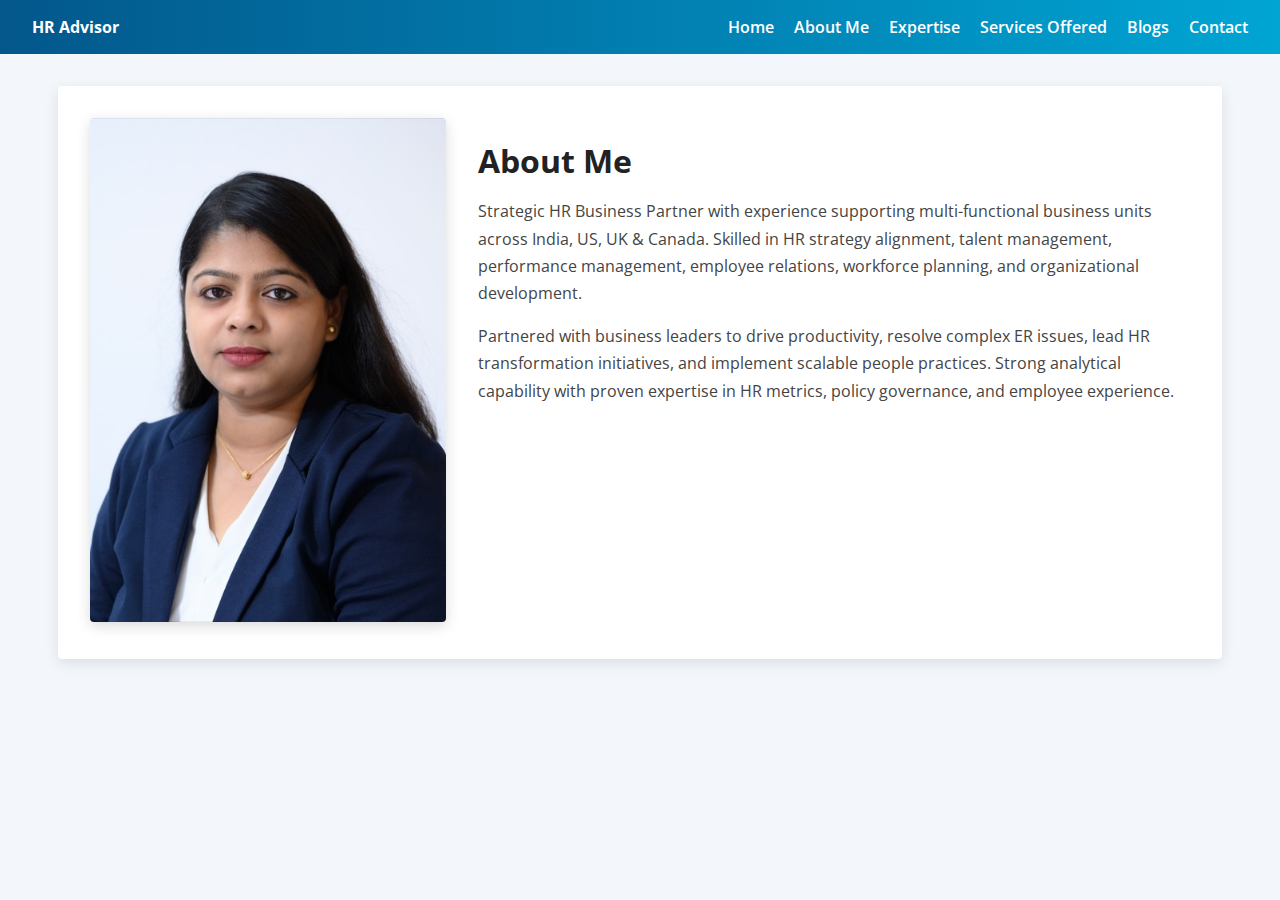
<file: about.html>
<!DOCTYPE html>
<html lang="en">
<head>
  <meta charset="UTF-8">
  <title>About Me | Debashree Bhattacharyya</title>
  <meta name="viewport" content="width=device-width, initial-scale=1" />

  <link rel="preconnect" href="https://fonts.googleapis.com">
  <link rel="preconnect" href="https://fonts.gstatic.com" crossorigin>
  <link href="https://fonts.googleapis.com/css2?family=Open+Sans:wght@300;400;600;700&display=swap" rel="stylesheet">

  <style>
    body {
      margin: 0;
      font-family: "Open Sans", sans-serif;
      background: #f3f6fa;
      color: #222;
    }

    header {
      background: linear-gradient(to right, #03578b, #00a5d4);
      padding: 1rem 2rem;
      color: #fff;
      font-weight: 700;
      display: flex;
      justify-content: space-between;
      align-items: center;
    }

    header a {
      color: #fff;
      margin-left: 1rem;
      text-decoration: none;
      font-weight: 600;
    }

    .container {
      max-width: 1100px;
      margin: 2rem auto;
      background: #fff;
      padding: 2rem;
      box-shadow: 0 4px 14px rgba(0,0,0,0.1);
      border-radius: 4px;
    }

    .about-grid {
      display: grid;
      grid-template-columns: 1fr 2fr;
      gap: 2rem;
      align-items: start;
    }

    .about-grid img {
      width: 100%;
      border-radius: 4px;
      box-shadow: 0 4px 14px rgba(0,0,0,0.15);
    }

    h1 {
      font-size: 2rem;
      margin-bottom: 1rem;
      font-weight: 700;
    }

    p {
      line-height: 1.7;
      font-size: 1rem;
      color: #444;
    }

    @media (max-width: 800px) {
      .about-grid {
        grid-template-columns: 1fr;
      }
    }
  </style>
</head>

<body>

<header>
  <div>HR Advisor</div>
  <nav>
    <a href="index.html">Home</a>
    <a href="about.html">About Me</a>
    <a href="expertise.html">Expertise</a>
    <a href="services.html">Services Offered</a>
    <a href="blogs.html">Blogs</a>
    <a href="contact.html">Contact</a>
  </nav>
</header>

<div class="container">
  <div class="about-grid">

    <!-- LEFT SIDE: PHOTO -->
    <div>
      <img src="Debashree.jpg" alt="Debashree Bhattacharyya">
    </div>

    <!-- RIGHT SIDE: ABOUT ME -->
    <div>
      <h1>About Me</h1>
      <p>
        Strategic HR Business Partner with experience supporting multi-functional business units across India, US, UK & Canada.
        Skilled in HR strategy alignment, talent management, performance management, employee relations, workforce planning, 
        and organizational development.
      </p>
      <p>
        Partnered with business leaders to drive productivity, resolve complex ER issues, lead HR transformation initiatives, 
        and implement scalable people practices. Strong analytical capability with proven expertise in HR metrics, policy 
        governance, and employee experience.
      </p>
    </div>

  </div>
</div>

</body>
</html>
</file>
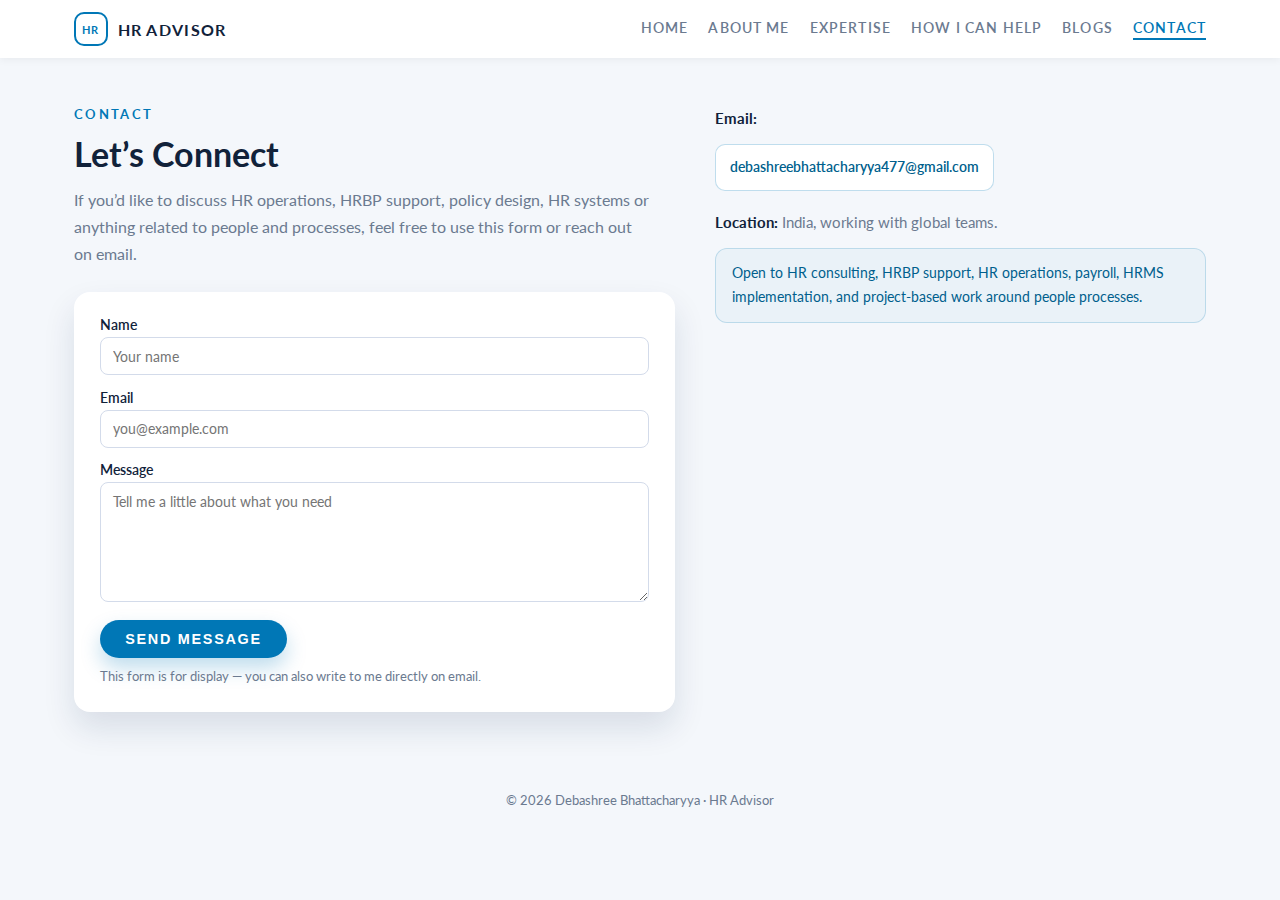
<file: contact.html>
<!DOCTYPE html>
<html lang="en">
<head>
  <meta charset="UTF-8" />
  <meta name="viewport" content="width=device-width, initial-scale=1.0" />
  <title>Contact | Debashree Bhattacharyya</title>

  <link
    href="https://fonts.googleapis.com/css2?family=Lato:wght@300;400;600;700&display=swap"
    rel="stylesheet"
  />

  <style>
    :root {
      --primary: #0077b6;
      --primary-dark: #005f8d;
      --bg: #f4f7fb;
      --card: #ffffff;
      --text: #11223a;
      --muted: #6b7a90;
    }

    * {
      margin: 0;
      padding: 0;
      box-sizing: border-box;
    }

    body {
      font-family: "Lato", system-ui, -apple-system, BlinkMacSystemFont,
        "Segoe UI", sans-serif;
      background: var(--bg);
      color: var(--text);
    }

    /* NAVBAR */
    .navbar {
      position: sticky;
      top: 0;
      z-index: 100;
      background: #ffffff;
      box-shadow: 0 2px 8px rgba(0, 0, 0, 0.05);
    }

    .nav-inner {
      max-width: 1180px;
      margin: 0 auto;
      padding: 0.75rem 1.5rem;
      display: flex;
      align-items: center;
      justify-content: space-between;
      gap: 1rem;
    }

    .brand {
      display: flex;
      align-items: center;
      gap: 0.6rem;
      font-weight: 700;
      letter-spacing: 0.08em;
      text-transform: uppercase;
      color: var(--text);
    }

    .brand-logo {
      width: 34px;
      height: 34px;
      border-radius: 10px;
      border: 2px solid var(--primary);
      display: flex;
      align-items: center;
      justify-content: center;
      font-size: 0.7rem;
      font-weight: 700;
      color: var(--primary);
    }

    .nav-links {
      display: flex;
      align-items: center;
      gap: 1.25rem;
      font-size: 0.9rem;
    }

    .nav-links a {
      text-decoration: none;
      color: var(--muted);
      text-transform: uppercase;
      font-weight: 600;
      letter-spacing: 0.08em;
      padding-bottom: 2px;
      border-bottom: 2px solid transparent;
    }

    .nav-links a:hover,
    .nav-links a.active {
      color: var(--primary);
      border-bottom-color: var(--primary);
    }

    /* PAGE LAYOUT */
    main {
      max-width: 1180px;
      margin: 0 auto;
      padding: 3rem 1.5rem 3.5rem;
      display: grid;
      grid-template-columns: minmax(0, 1.1fr) minmax(0, 0.9fr);
      gap: 2.5rem;
      align-items: flex-start;
    }

    .page-eyebrow {
      text-transform: uppercase;
      font-size: 0.8rem;
      letter-spacing: 0.18em;
      font-weight: 700;
      color: var(--primary);
      margin-bottom: 0.75rem;
    }

    h1 {
      font-size: 2.1rem;
      margin-bottom: 0.75rem;
    }

    .lead {
      font-size: 1rem;
      line-height: 1.7;
      color: var(--muted);
      margin-bottom: 1.5rem;
      max-width: 36rem;
    }

    /* FORM */
    form {
      background: var(--card);
      border-radius: 16px;
      padding: 1.6rem 1.6rem 1.8rem;
      box-shadow: 0 16px 32px rgba(15, 40, 80, 0.12);
    }

    label {
      display: block;
      font-size: 0.85rem;
      font-weight: 600;
      margin-bottom: 0.25rem;
      color: var(--text);
    }

    input,
    textarea {
      width: 100%;
      padding: 0.6rem 0.75rem;
      border-radius: 8px;
      border: 1px solid #d3dbea;
      font-family: inherit;
      font-size: 0.9rem;
      margin-bottom: 0.9rem;
      resize: vertical;
    }

    textarea {
      min-height: 120px;
    }

    button {
      display: inline-block;
      padding: 0.7rem 1.6rem;
      border-radius: 999px;
      border: none;
      background: var(--primary);
      color: #ffffff;
      font-size: 0.9rem;
      font-weight: 700;
      text-transform: uppercase;
      letter-spacing: 0.12em;
      cursor: pointer;
      box-shadow: 0 10px 20px rgba(0, 119, 182, 0.25);
    }

    button:hover {
      background: var(--primary-dark);
    }

    .form-note {
      margin-top: 0.6rem;
      font-size: 0.8rem;
      color: var(--muted);
    }

    /* SIDE CONTACT CARD */
    .contact-card {
      font-size: 0.95rem;
      color: var(--muted);
      line-height: 1.7;
    }

    .contact-card strong {
      color: var(--text);
    }

    .contact-highlight {
      margin-top: 0.75rem;
      padding: 0.75rem 1rem;
      border-radius: 12px;
      background: rgba(0, 119, 182, 0.04);
      border: 1px solid rgba(0, 119, 182, 0.2);
      font-size: 0.9rem;
      color: var(--primary-dark);
    }

    .email-box {
      margin-top: 0.75rem;
      padding: 0.6rem 0.9rem;
      border-radius: 10px;
      background: #ffffff;
      border: 1px solid rgba(0, 119, 182, 0.25);
      display: inline-block;
    }

    .email-box a {
      text-decoration: none;
      color: var(--primary-dark);
      font-weight: 600;
      font-size: 0.9rem;
      word-break: break-all;
    }

    footer {
      padding: 1.5rem;
      text-align: center;
      font-size: 0.82rem;
      color: var(--muted);
    }

    @media (max-width: 900px) {
      main {
        grid-template-columns: 1fr;
      }
    }

    @media (max-width: 720px) {
      .nav-inner {
        flex-wrap: wrap;
      }
      .nav-links {
        flex-wrap: wrap;
        justify-content: flex-end;
      }
    }
  </style>
</head>
<body>
  <!-- NAVBAR -->
  <header class="navbar">
    <div class="nav-inner">
      <div class="brand">
        <div class="brand-logo">HR</div>
        <span>HR Advisor</span>
      </div>

      <nav class="nav-links">
        <a href="index.html">Home</a>
        <a href="about.html">About Me</a>
        <a href="experience.html">Expertise</a>
        <a href="How%20I%20Can%20Help.html">How I Can Help</a>
        <a href="#">Blogs</a>
        <a href="contact.html" class="active">Contact</a>
      </nav>
    </div>
  </header>

  <!-- CONTACT CONTENT -->
  <main>
    <!-- LEFT: TEXT + FORM -->
    <section>
      <div class="page-eyebrow">Contact</div>
      <h1>Let’s Connect</h1>

      <p class="lead">
        If you’d like to discuss HR operations, HRBP support, policy design,
        HR systems or anything related to people and processes, feel free to use
        this form or reach out on email.
      </p>

      <form>
        <label for="name">Name</label>
        <input id="name" type="text" placeholder="Your name" />

        <label for="email">Email</label>
        <input id="email" type="email" placeholder="you@example.com" />

        <label for="message">Message</label>
        <textarea id="message" placeholder="Tell me a little about what you need"></textarea>

        <button type="submit">Send Message</button>
        <div class="form-note">
          This form is for display — you can also write to me directly on email.
        </div>
      </form>
    </section>

    <!-- RIGHT: CONTACT CARD WITH EMAIL -->
    <aside class="contact-card">
      <p><strong>Email:</strong></p>
      <div class="email-box">
        <a href="mailto:debashreebhattacharyya477@gmail.com">
          debashreebhattacharyya477@gmail.com
        </a>
      </div>

      <p style="margin-top:1.2rem;">
        <strong>Location:</strong> India, working with global teams.
      </p>

      <div class="contact-highlight">
        Open to HR consulting, HRBP support, HR operations, payroll, HRMS
        implementation, and project-based work around people processes.
      </div>
    </aside>
  </main>

  <footer>
    ©
    <script>
      document.write(new Date().getFullYear());
    </script>
    Debashree Bhattacharyya · HR Advisor
  </footer>
</body>
</html>
</file>
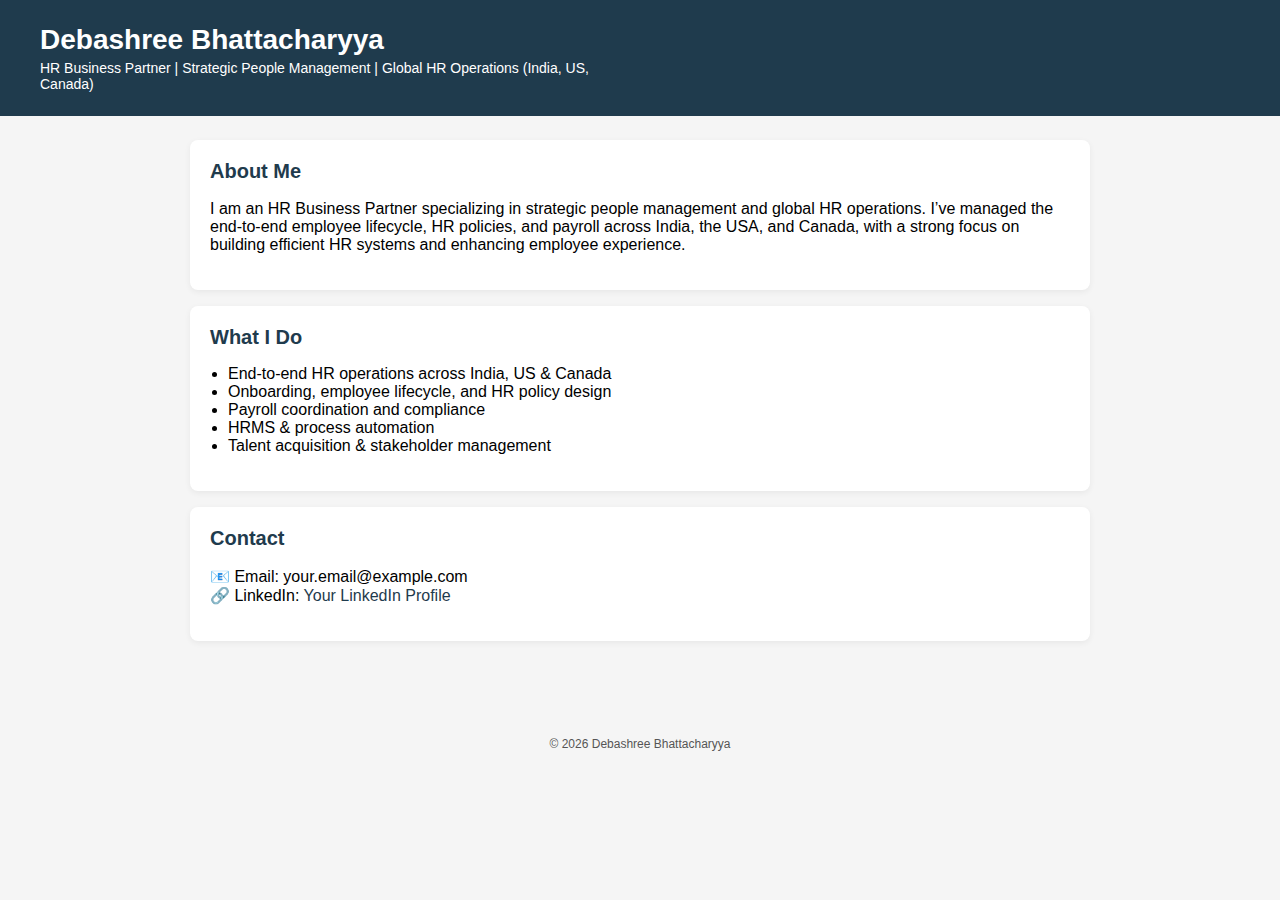
<file: deba index.html>
<!DOCTYPE html>
<html lang="en">
<head>
  <meta charset="UTF-8" />
  <title>Debashree Bhattacharyya | HR Business Partner</title>
  <meta name="viewport" content="width=device-width, initial-scale=1" />
  <style>
    body {
      font-family: Arial, sans-serif;
      margin: 0;
      background: #f5f5f5;
    }
    header {
      background: #1f3b4d;
      color: white;
      padding: 24px 40px;
    }
    header h1 {
      margin: 0;
      font-size: 28px;
    }
    header p {
      margin: 4px 0 0;
      font-size: 14px;
      max-width: 600px;
    }
    main {
      max-width: 900px;
      margin: 24px auto;
      padding: 0 16px 40px;
    }
    .card {
      background: white;
      padding: 20px;
      margin-bottom: 16px;
      border-radius: 8px;
      box-shadow: 0 2px 6px rgba(0,0,0,0.06);
    }
    .card h2 {
      margin-top: 0;
      font-size: 20px;
      color: #1f3b4d;
    }
    ul {
      padding-left: 18px;
    }
    footer {
      text-align: center;
      padding: 16px;
      font-size: 12px;
      color: #555;
    }
    a {
      color: #1f3b4d;
      text-decoration: none;
    }
  </style>
</head>
<body>
  <header>
    <h1>Debashree Bhattacharyya</h1>
    <p>HR Business Partner | Strategic People Management | Global HR Operations (India, US, Canada)</p>
  </header>

  <main>
    <section class="card">
      <h2>About Me</h2>
      <p>
        I am an HR Business Partner specializing in strategic people management and global HR operations.
        I’ve managed the end-to-end employee lifecycle, HR policies, and payroll across India, the USA, and Canada,
        with a strong focus on building efficient HR systems and enhancing employee experience.
      </p>
    </section>

    <section class="card">
      <h2>What I Do</h2>
      <ul>
        <li>End-to-end HR operations across India, US &amp; Canada</li>
        <li>Onboarding, employee lifecycle, and HR policy design</li>
        <li>Payroll coordination and compliance</li>
        <li>HRMS &amp; process automation</li>
        <li>Talent acquisition &amp; stakeholder management</li>
      </ul>
    </section>

    <section class="card">
      <h2>Contact</h2>
      <p>
        📧 Email: your.email@example.com<br />
        🔗 LinkedIn: <a href="https://www.linkedin.com" target="_blank">Your LinkedIn Profile</a>
      </p>
    </section>
  </main>

  <footer>
    © <span id="year"></span> Debashree Bhattacharyya
  </footer>

  <script>
    document.getElementById("year").textContent = new Date().getFullYear();
  </script>
</body>
</html>
</file>
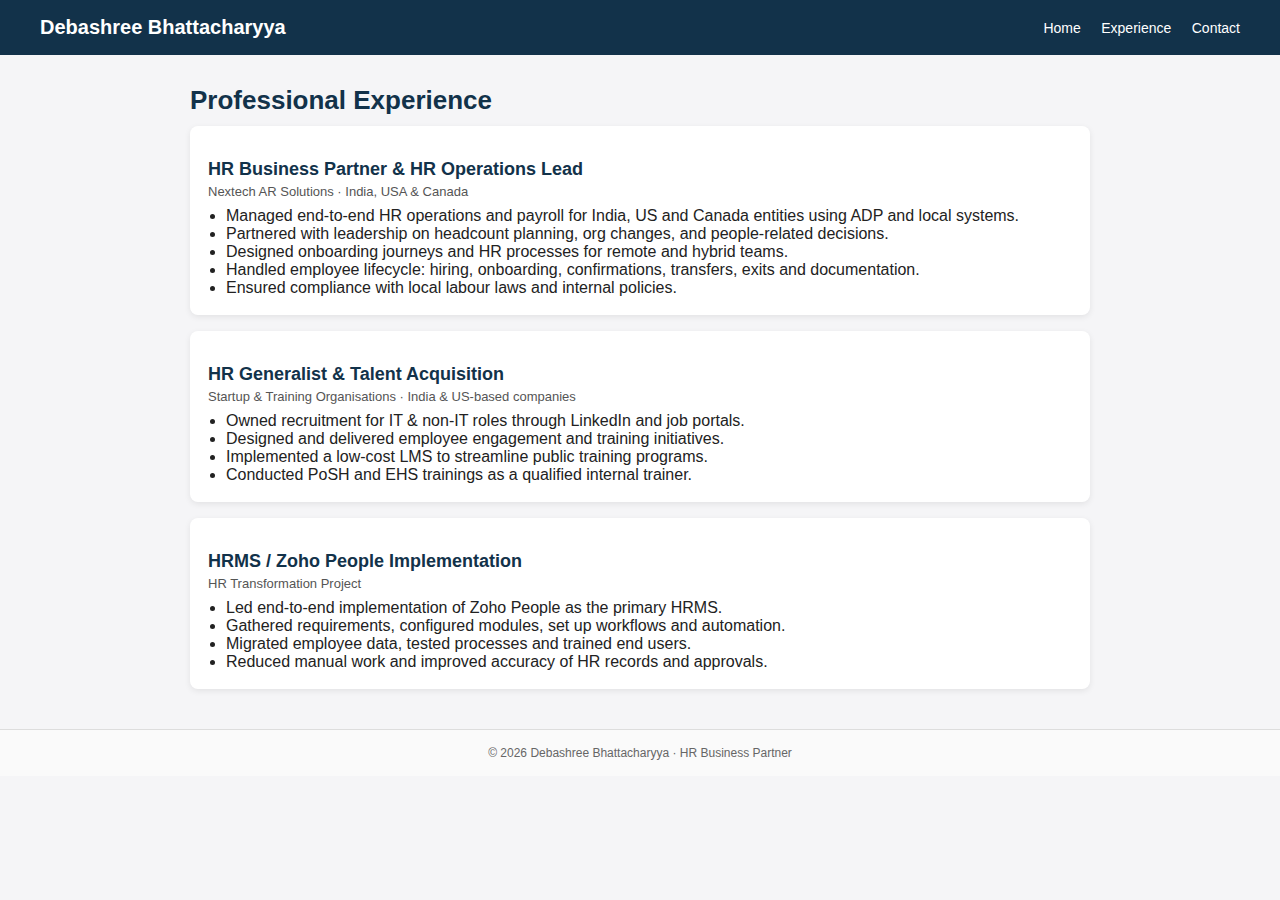
<file: experience.html>
<!DOCTYPE html>
<html lang="en">
<head>
  <meta charset="UTF-8" />
  <title>Experience | Debashree Bhattacharyya</title>
  <meta name="viewport" content="width=device-width, initial-scale=1" />
  <style>
    body {
      margin: 0;
      font-family: Arial, sans-serif;
      background: #f5f5f7;
      color: #222;
    }
    header {
      background: #12324a;
      color: #fff;
      padding: 16px 40px;
      display: flex;
      align-items: center;
      justify-content: space-between;
      flex-wrap: wrap;
    }
    header .logo { font-weight: bold; font-size: 20px; }
    nav a {
      color: #fff;
      text-decoration: none;
      margin-left: 16px;
      font-size: 14px;
    }
    nav a:hover { text-decoration: underline; }
    main {
      max-width: 900px;
      margin: 30px auto 40px;
      padding: 0 16px;
    }
    h1 {
      color: #12324a;
      font-size: 26px;
      margin-bottom: 10px;
    }
    h2 {
      font-size: 18px;
      margin-bottom: 4px;
      color: #12324a;
    }
    .role {
      background: #fff;
      padding: 18px;
      border-radius: 8px;
      box-shadow: 0 2px 6px rgba(0,0,0,0.08);
      margin-bottom: 16px;
    }
    .meta {
      font-size: 13px;
      color: #555;
      margin-bottom: 8px;
    }
    ul {
      margin: 6px 0 0;
      padding-left: 18px;
    }
    footer {
      text-align: center;
      padding: 16px;
      font-size: 12px;
      color: #666;
      border-top: 1px solid #ddd;
      background: #fafafa;
    }
  </style>
</head>
<body>
  <header>
    <div class="logo">Debashree Bhattacharyya</div>
    <nav>
      <a href="index.html">Home</a>
      <a href="experience.html">Experience</a>
      <a href="contact.html">Contact</a>
    </nav>
  </header>

  <main>
    <h1>Professional Experience</h1>

    <section class="role">
      <h2>HR Business Partner &amp; HR Operations Lead</h2>
      <div class="meta">Nextech AR Solutions · India, USA &amp; Canada</div>
      <ul>
        <li>Managed end-to-end HR operations and payroll for India, US and Canada entities using ADP and local systems.</li>
        <li>Partnered with leadership on headcount planning, org changes, and people-related decisions.</li>
        <li>Designed onboarding journeys and HR processes for remote and hybrid teams.</li>
        <li>Handled employee lifecycle: hiring, onboarding, confirmations, transfers, exits and documentation.</li>
        <li>Ensured compliance with local labour laws and internal policies.</li>
      </ul>
    </section>

    <section class="role">
      <h2>HR Generalist &amp; Talent Acquisition</h2>
      <div class="meta">Startup &amp; Training Organisations · India &amp; US-based companies</div>
      <ul>
        <li>Owned recruitment for IT &amp; non-IT roles through LinkedIn and job portals.</li>
        <li>Designed and delivered employee engagement and training initiatives.</li>
        <li>Implemented a low-cost LMS to streamline public training programs.</li>
        <li>Conducted PoSH and EHS trainings as a qualified internal trainer.</li>
      </ul>
    </section>

    <section class="role">
      <h2>HRMS / Zoho People Implementation</h2>
      <div class="meta">HR Transformation Project</div>
      <ul>
        <li>Led end-to-end implementation of Zoho People as the primary HRMS.</li>
        <li>Gathered requirements, configured modules, set up workflows and automation.</li>
        <li>Migrated employee data, tested processes and trained end users.</li>
        <li>Reduced manual work and improved accuracy of HR records and approvals.</li>
      </ul>
    </section>
  </main>

  <footer>
    © <span id="year"></span> Debashree Bhattacharyya · HR Business Partner
  </footer>

  <script>
    document.getElementById("year").textContent = new Date().getFullYear();
  </script>
</body>
</html>
</file>
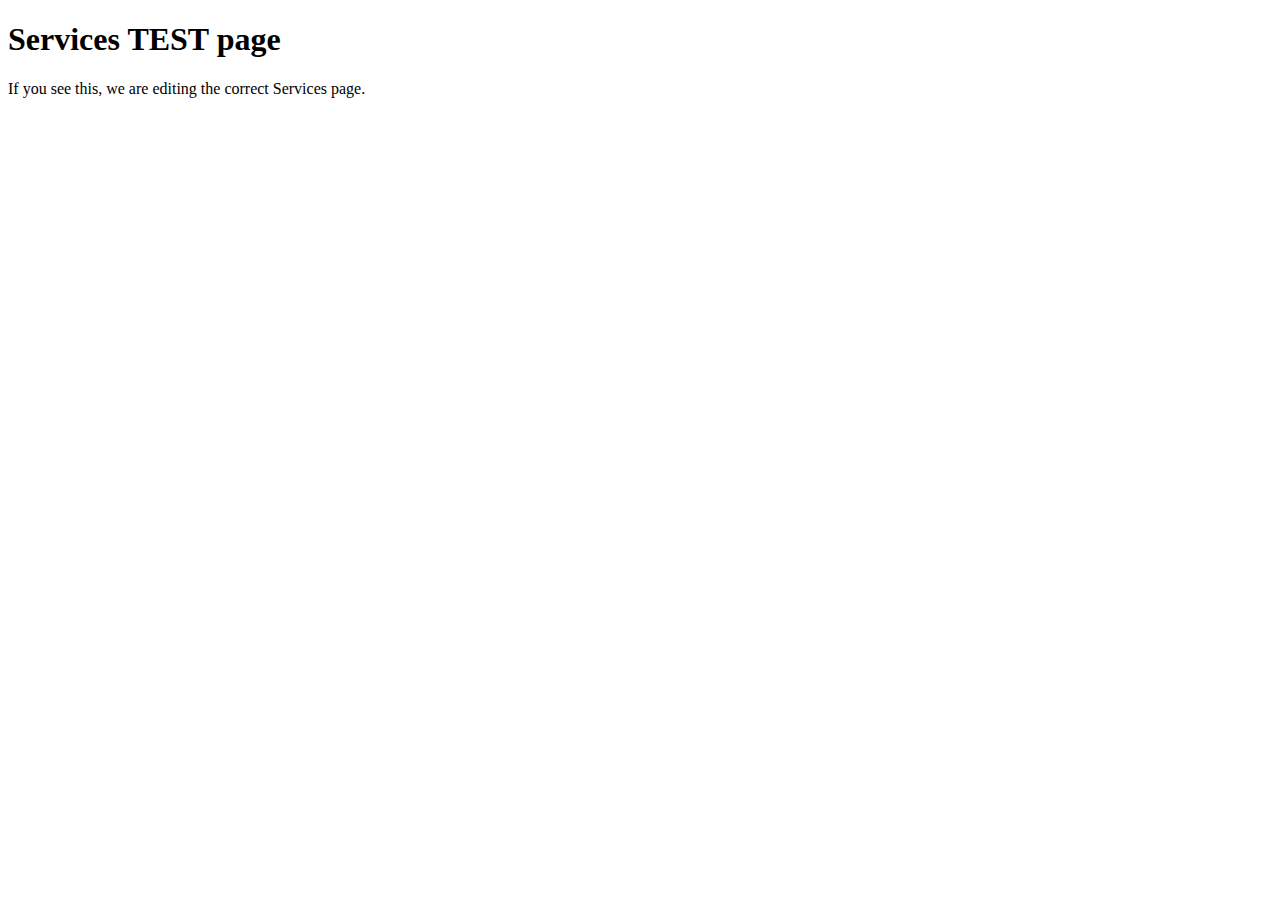
<file: How I Can Help.html>
<!DOCTYPE html>
<html lang="en">
<head>
  <meta charset="UTF-8" />
  <title>Services TEST</title>
</head>
<body>
  <h1>Services TEST page</h1>
  <p>If you see this, we are editing the correct Services page.</p>
</body>
</html>
</file>
